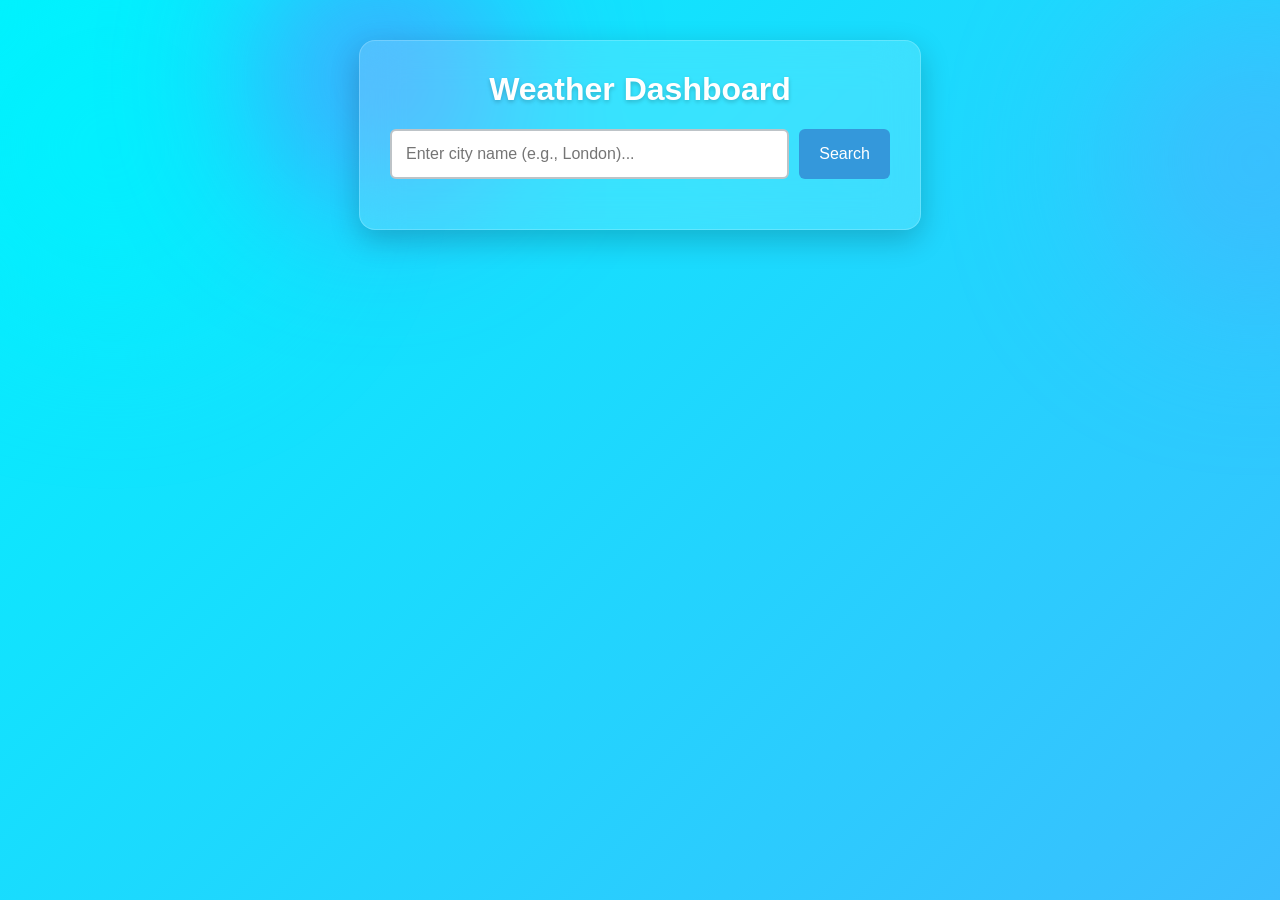
<file: live weatther metrics/index.html>
<!DOCTYPE html>
<html lang="en">
<head>
    <meta charset="UTF-8">
    <meta name="viewport" content="width=device-width, initial-scale=1.0">
    <title>Real-Time Weather Dashboard</title>
    <link rel="stylesheet" href="style.css">
</head>
<body>
    <!-- Container for dynamic weather particle effects (rain, snow, etc.) -->
    <div id="weather-effects"></div>

    <!-- Floating Glowing Orbs for Background Effect -->
    <div class="blob blob1"></div>
    <div class="blob blob2"></div>
    <div class="blob blob3"></div>

    <div class="dashboard-container">
        <h1>Weather Dashboard</h1>
        
        <div class="search-box">
            <input type="text" id="city-input" placeholder="Enter city name (e.g., London)...">
            <button id="search-btn">Search</button>
        </div>

        <div id="error-message" class="error-hidden"></div>

        <div id="weather-card" class="weather-hidden">
            <h2 id="location">City, Country</h2>
            <div class="weather-main">
                <span id="temperature">--°C</span>
                <span id="description">Condition</span>
            </div>
            <div class="weather-details">
                <div class="detail-item">
                    <span class="label">Humidity</span>
                    <span id="humidity" class="value">--%</span>
                </div>
                <div class="detail-item">
                    <span class="label">Wind Speed</span>
                    <span id="wind-speed" class="value">-- m/s</span>
                </div>
            </div>
        </div>
    </div>

    <script src="app.js"></script>
</body>
</html>
</file>
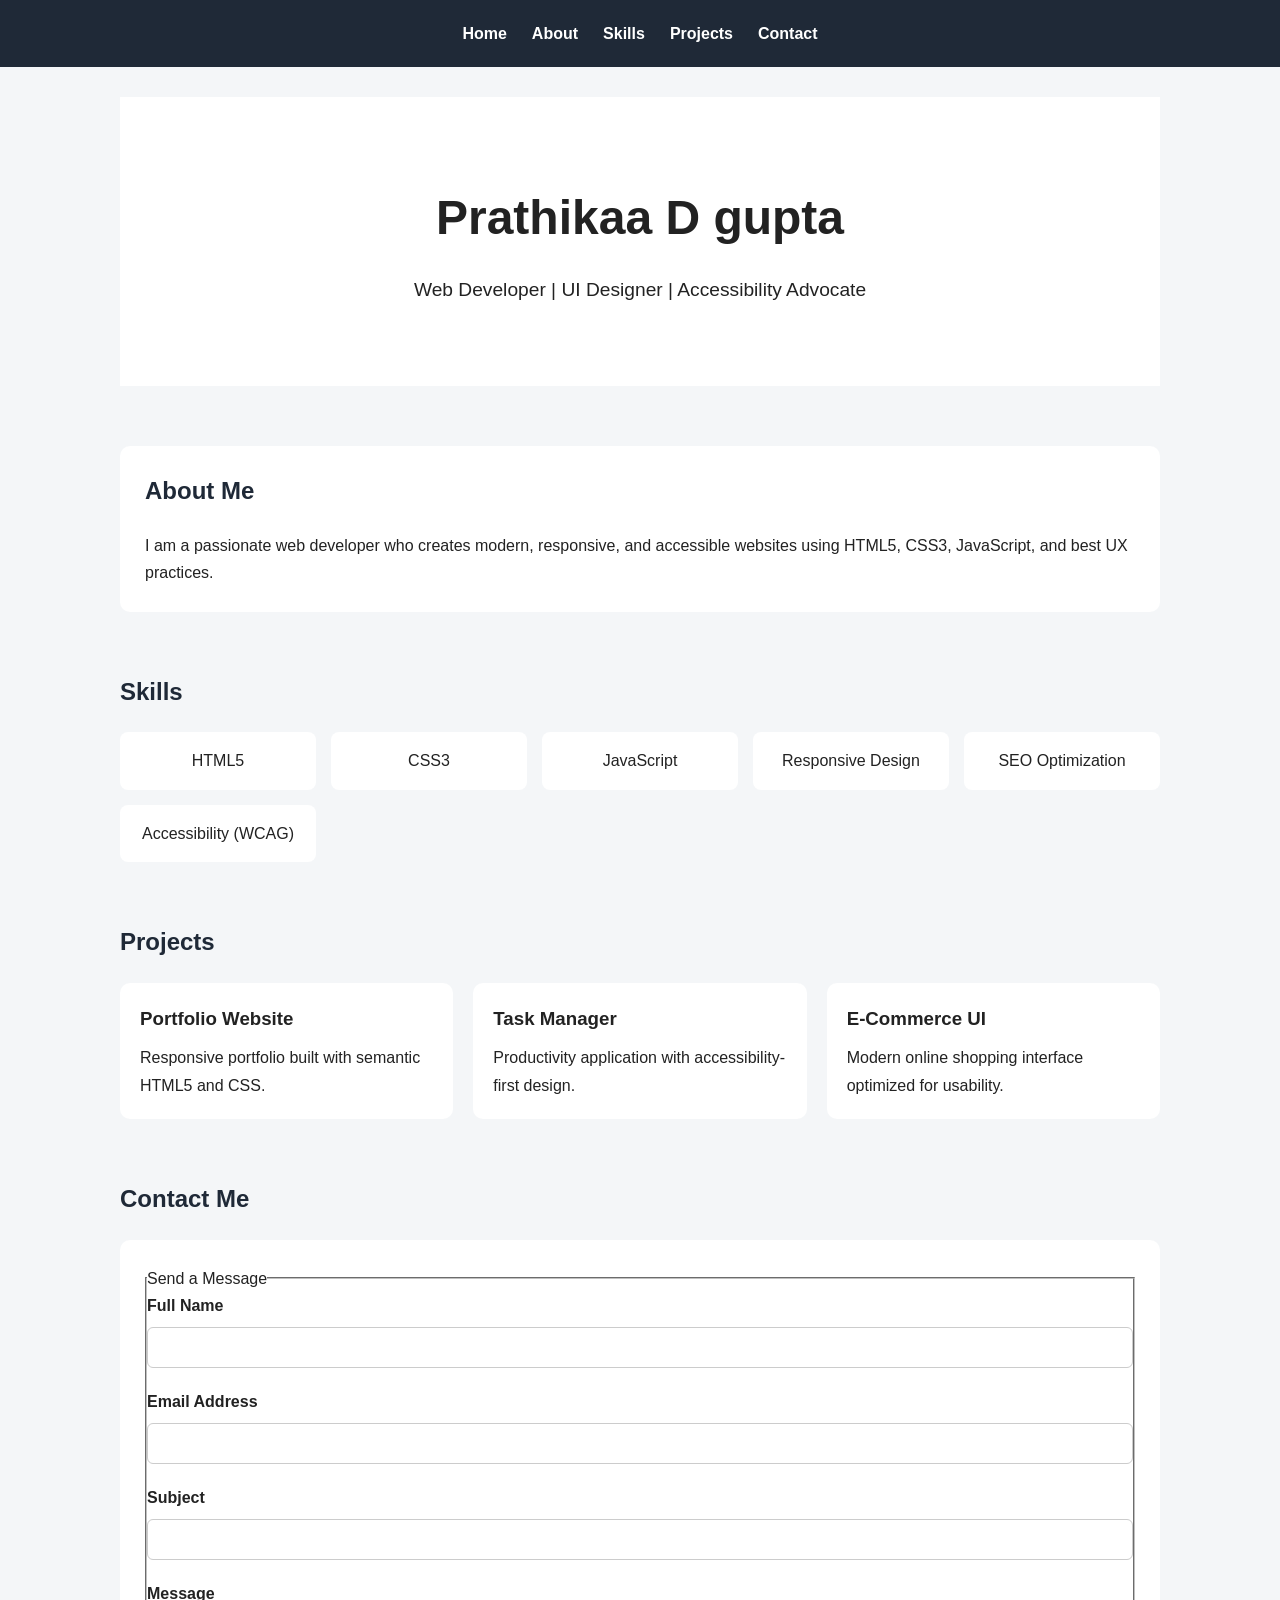
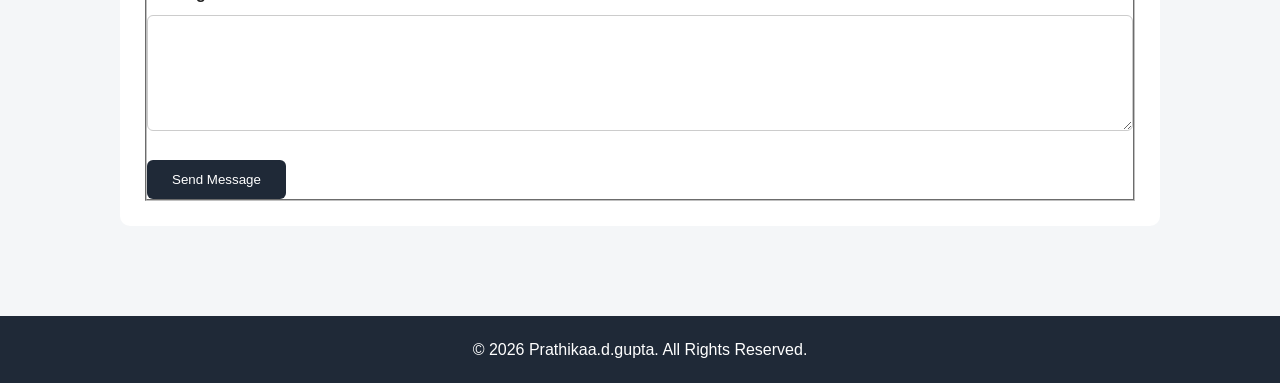
<file: Assessment 1.html>
<!DOCTYPE html>
<html lang="en">
<head>
<meta charset="UTF-8">
<meta name="viewport" content="width=device-width, initial-scale=1.0">

<title>Prathikaa.d.gupta | Accessible Portfolio</title>

<meta name="description" content="Professional portfolio of John Doe, web developer specializing in accessible and responsive websites.">
<meta name="keywords" content="portfolio, web developer, accessibility, HTML5, CSS3, JavaScript">
<meta name="author" content="John Doe">
<meta name="robots" content="index,follow">

<meta property="og:title" content="John Doe Portfolio">
<meta property="og:description" content="Accessible and responsive web developer portfolio.">
<meta property="og:type" content="website">

<style>
*{
    margin:0;
    padding:0;
    box-sizing:border-box;
}

html{
    scroll-behavior:smooth;
}

body{
    font-family:Arial, sans-serif;
    line-height:1.7;
    background:#f4f6f8;
    color:#222;
}

/* Skip Link */
.skip-link{
    position:absolute;
    left:-9999px;
    top:auto;
}

.skip-link:focus{
    left:10px;
    top:10px;
    background:#000;
    color:#fff;
    padding:10px;
    z-index:999;
}

/* Header */
header{
    background:#1f2937;
    color:white;
    padding:20px;
}

nav ul{
    list-style:none;
    display:flex;
    justify-content:center;
    gap:25px;
    flex-wrap:wrap;
}

nav a{
    color:white;
    text-decoration:none;
    font-weight:bold;
}

nav a:hover{
    text-decoration:underline;
}

/* Hero */
.hero{
    text-align:center;
    padding:80px 20px;
    background:white;
}

.hero h1{
    font-size:3rem;
    margin-bottom:15px;
}

.hero p{
    font-size:1.2rem;
}

/* Main */
main{
    max-width:1100px;
    margin:auto;
    padding:30px;
}

section{
    margin-bottom:60px;
}

section h2{
    margin-bottom:20px;
    color:#1f2937;
}

/* About */
.about{
    background:white;
    padding:25px;
    border-radius:10px;
}

/* Skills */
.skills ul{
    display:grid;
    grid-template-columns:repeat(auto-fit,minmax(180px,1fr));
    gap:15px;
    list-style:none;
}

.skills li{
    background:white;
    padding:15px;
    text-align:center;
    border-radius:8px;
}

/* Projects */
.project-grid{
    display:grid;
    grid-template-columns:repeat(auto-fit,minmax(280px,1fr));
    gap:20px;
}

.project-card{
    background:white;
    padding:20px;
    border-radius:10px;
}

.project-card h3{
    margin-bottom:10px;
}

/* Contact Form */
.contact-form{
    background:white;
    padding:25px;
    border-radius:10px;
}

.form-group{
    margin-bottom:20px;
}

label{
    display:block;
    margin-bottom:8px;
    font-weight:bold;
}

input,
textarea{
    width:100%;
    padding:12px;
    border:1px solid #ccc;
    border-radius:6px;
}

button{
    background:#1f2937;
    color:white;
    border:none;
    padding:12px 25px;
    cursor:pointer;
    border-radius:6px;
}

button:hover{
    opacity:0.9;
}

/* Accessibility Focus */
a:focus,
button:focus,
input:focus,
textarea:focus{
    outline:3px solid #2563eb;
    outline-offset:3px;
}

/* Footer */
footer{
    background:#1f2937;
    color:white;
    text-align:center;
    padding:20px;
}

@media(max-width:768px){
    .hero h1{
        font-size:2rem;
    }
}
</style>
</head>

<body>

<a href="#main-content" class="skip-link">Skip to Main Content</a>

<header role="banner">
    <nav aria-label="Main Navigation">
        <ul>
            <li><a href="#home">Home</a></li>
            <li><a href="#about">About</a></li>
            <li><a href="#skills">Skills</a></li>
            <li><a href="#projects">Projects</a></li>
            <li><a href="#contact">Contact</a></li>
        </ul>
    </nav>
</header>

<main id="main-content">

    <!-- Hero Section -->
    <section id="home" class="hero" aria-labelledby="hero-heading">
        <h1 id="hero-heading">Prathikaa D gupta </h1>
        <p>Web Developer | UI Designer | Accessibility Advocate</p>
    </section>

    <!-- About -->
    <section id="about" class="about" aria-labelledby="about-heading">
        <h2 id="about-heading">About Me</h2>
        <article>
            <p>
                I am a passionate web developer who creates modern,
                responsive, and accessible websites using HTML5,
                CSS3, JavaScript, and best UX practices.
            </p>
        </article>
    </section>

    <!-- Skills -->
    <section id="skills" class="skills" aria-labelledby="skills-heading">
        <h2 id="skills-heading">Skills</h2>

        <ul>
            <li>HTML5</li>
            <li>CSS3</li>
            <li>JavaScript</li>
            <li>Responsive Design</li>
            <li>SEO Optimization</li>
            <li>Accessibility (WCAG)</li>
        </ul>
    </section>

    <!-- Projects -->
    <section id="projects" aria-labelledby="projects-heading">
        <h2 id="projects-heading">Projects</h2>

        <div class="project-grid">

            <article class="project-card">
                <h3>Portfolio Website</h3>
                <p>
                    Responsive portfolio built with semantic HTML5 and CSS.
                </p>
            </article>

            <article class="project-card">
                <h3>Task Manager</h3>
                <p>
                    Productivity application with accessibility-first design.
                </p>
            </article>

            <article class="project-card">
                <h3>E-Commerce UI</h3>
                <p>
                    Modern online shopping interface optimized for usability.
                </p>
            </article>

        </div>
    </section>

    <!-- Contact -->
    <section id="contact" aria-labelledby="contact-heading">

        <h2 id="contact-heading">Contact Me</h2>

        <form class="contact-form"
              action="#"
              method="post"
              aria-label="Contact Form">

            <fieldset>
                <legend>Send a Message</legend>

                <div class="form-group">
                    <label for="name">Full Name</label>
                    <input
                        type="text"
                        id="name"
                        name="name"
                        required
                        autocomplete="name">
                </div>

                <div class="form-group">
                    <label for="email">Email Address</label>
                    <input
                        type="email"
                        id="email"
                        name="email"
                        required
                        autocomplete="email">
                </div>

                <div class="form-group">
                    <label for="subject">Subject</label>
                    <input
                        type="text"
                        id="subject"
                        name="subject"
                        required>
                </div>

                <div class="form-group">
                    <label for="message">Message</label>
                    <textarea
                        id="message"
                        name="message"
                        rows="6"
                        required></textarea>
                </div>

                <button type="submit">
                    Send Message
                </button>

            </fieldset>

        </form>

    </section>

</main>

<footer>
    <p>&copy; 2026 Prathikaa.d.gupta. All Rights Reserved.</p>
</footer>

</body>
</html>
</file>
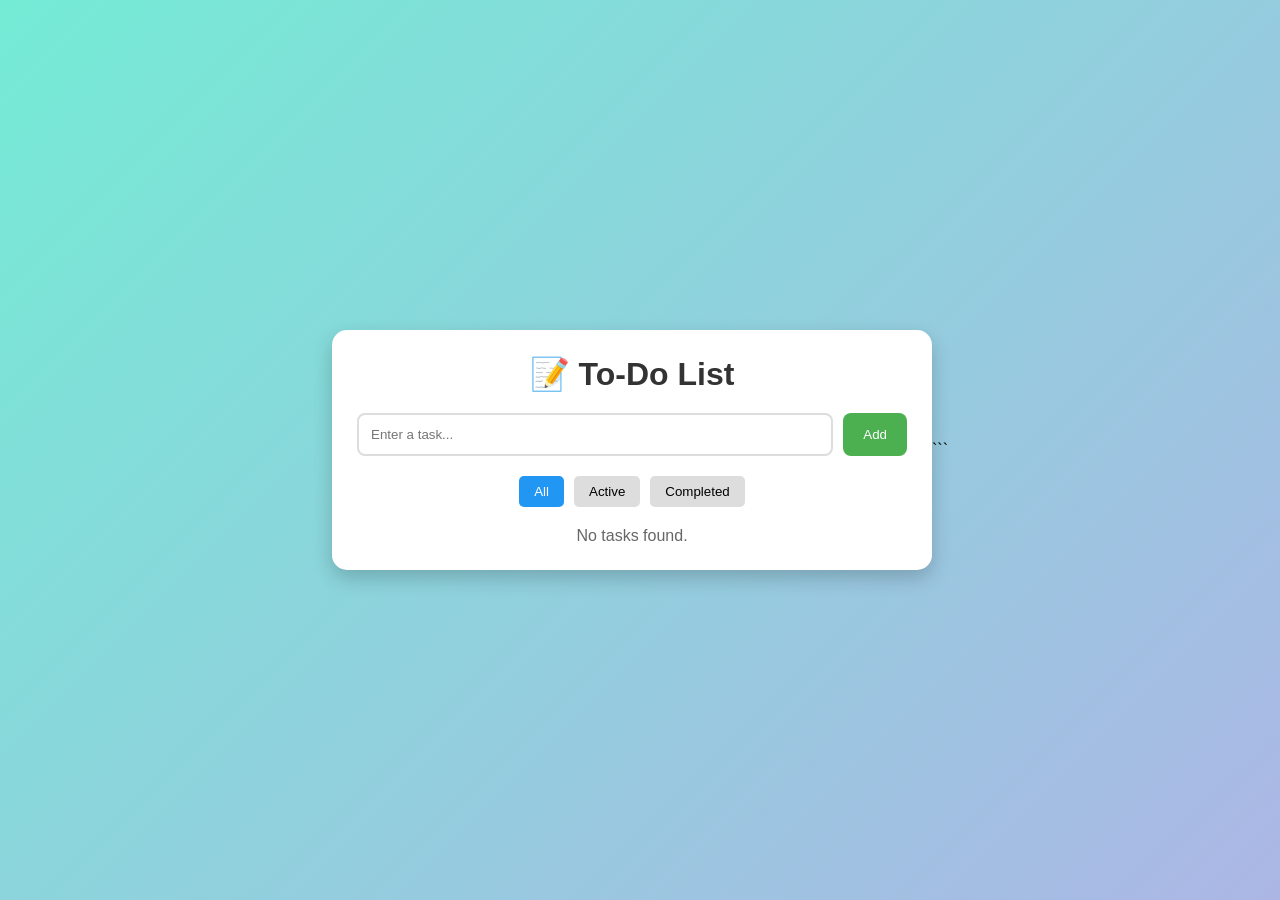
<file: Assignment 3.html>
<!DOCTYPE html>
<html lang="en">
<head>
<meta charset="UTF-8">
<meta name="viewport" content="width=device-width, initial-scale=1.0">
<title>Interactive To-Do List</title>

<style>
    *{
        margin:0;
        padding:0;
        box-sizing:border-box;
        font-family:Arial, sans-serif;
    }

    body{
        background:linear-gradient(135deg,#74ebd5,#ACB6E5);
        min-height:100vh;
        display:flex;
        justify-content:center;
        align-items:center;
        padding:20px;
    }

    .container{
        background:#fff;
        width:100%;
        max-width:600px;
        padding:25px;
        border-radius:15px;
        box-shadow:0 8px 20px rgba(0,0,0,0.2);
    }

    h1{
        text-align:center;
        margin-bottom:20px;
        color:#333;
    }

    .input-section{
        display:flex;
        gap:10px;
        margin-bottom:20px;
    }

    #taskInput{
        flex:1;
        padding:12px;
        border:2px solid #ddd;
        border-radius:8px;
        outline:none;
    }

    #addBtn{
        padding:12px 20px;
        border:none;
        background:#4CAF50;
        color:white;
        border-radius:8px;
        cursor:pointer;
    }

    #addBtn:hover{
        background:#45a049;
    }

    .filters{
        display:flex;
        justify-content:center;
        gap:10px;
        margin-bottom:20px;
    }

    .filter-btn{
        padding:8px 15px;
        border:none;
        background:#ddd;
        border-radius:5px;
        cursor:pointer;
    }

    .filter-btn.active{
        background:#2196F3;
        color:white;
    }

    ul{
        list-style:none;
    }

    li{
        display:flex;
        justify-content:space-between;
        align-items:center;
        padding:12px;
        margin-bottom:10px;
        background:#f8f8f8;
        border-radius:8px;
        transition:0.3s;
    }

    li:hover{
        transform:translateY(-2px);
    }

    .task-text{
        flex:1;
        margin-right:10px;
        word-break:break-word;
    }

    .completed{
        text-decoration:line-through;
        color:gray;
    }

    .actions{
        display:flex;
        gap:5px;
    }

    .actions button{
        border:none;
        padding:7px 10px;
        border-radius:5px;
        cursor:pointer;
    }

    .complete-btn{
        background:#28a745;
        color:white;
    }

    .edit-btn{
        background:#ffc107;
        color:black;
    }

    .delete-btn{
        background:#dc3545;
        color:white;
    }

    .empty{
        text-align:center;
        color:#666;
        margin-top:20px;
    }
</style>
</head>
<body>

<div class="container">

    <h1>📝 To-Do List</h1>

    <div class="input-section">
        <input type="text" id="taskInput" placeholder="Enter a task...">
        <button id="addBtn">Add</button>
    </div>

    <div class="filters">
        <button class="filter-btn active" data-filter="all">All</button>
        <button class="filter-btn" data-filter="active">Active</button>
        <button class="filter-btn" data-filter="completed">Completed</button>
    </div>

    <ul id="taskList"></ul>

</div>

<script>

const taskInput = document.getElementById("taskInput");
const addBtn = document.getElementById("addBtn");
const taskList = document.getElementById("taskList");
const filterButtons = document.querySelectorAll(".filter-btn");

let tasks = JSON.parse(localStorage.getItem("tasks")) || [];
let currentFilter = "all";

/* Save Tasks */
function saveTasks(){
    localStorage.setItem("tasks", JSON.stringify(tasks));
}

/* Render Tasks */
function renderTasks(){

    taskList.innerHTML = "";

    let filteredTasks = tasks.filter(task => {

        if(currentFilter === "active")
            return !task.completed;

        if(currentFilter === "completed")
            return task.completed;

        return true;
    });

    if(filteredTasks.length === 0){

        taskList.innerHTML =
            `<p class="empty">No tasks found.</p>`;

        return;
    }

    filteredTasks.forEach(task => {

        const li = document.createElement("li");

        li.innerHTML = `
            <span class="task-text ${task.completed ? 'completed' : ''}">
                ${task.text}
            </span>

            <div class="actions">

                <button class="complete-btn"
                        data-id="${task.id}">
                    ${task.completed ? "Undo" : "Done"}
                </button>

                <button class="edit-btn"
                        data-id="${task.id}">
                    Edit
                </button>

                <button class="delete-btn"
                        data-id="${task.id}">
                    Delete
                </button>

            </div>
        `;

        taskList.appendChild(li);
    });
}

/* Create Task */
function addTask(){

    const text = taskInput.value.trim();

    if(text === ""){
        alert("Please enter a task.");
        return;
    }

    tasks.push({
        id: Date.now(),
        text: text,
        completed: false
    });

    taskInput.value = "";

    saveTasks();
    renderTasks();
}

addBtn.addEventListener("click", addTask);

taskInput.addEventListener("keypress", function(e){
    if(e.key === "Enter"){
        addTask();
    }
});

/* Event Delegation */
taskList.addEventListener("click", function(e){

    const id = Number(e.target.dataset.id);

    /* Complete Task */
    if(e.target.classList.contains("complete-btn")){

        tasks = tasks.map(task =>
            task.id === id
                ? {...task, completed: !task.completed}
                : task
        );
    }

    /* Edit Task */
    if(e.target.classList.contains("edit-btn")){

        const task = tasks.find(t => t.id === id);

        const updatedText = prompt(
            "Edit your task:",
            task.text
        );

        if(updatedText !== null &&
           updatedText.trim() !== ""){

            task.text = updatedText.trim();
        }
    }

    /* Delete Task */
    if(e.target.classList.contains("delete-btn")){

        if(confirm("Delete this task?")){

            tasks = tasks.filter(
                task => task.id !== id
            );
        }
    }

    saveTasks();
    renderTasks();
});

/* Filter Tasks */
filterButtons.forEach(button => {

    button.addEventListener("click", () => {

        document
            .querySelector(".filter-btn.active")
            .classList.remove("active");

        button.classList.add("active");

        currentFilter =
            button.dataset.filter;

        renderTasks();
    });

});

/* Initial Load */
renderTasks();

</script>

</body>
</html>
```
</file>
<file: live weatther metrics/style.css>
:root {
    --primary-color: #2c3e50;
    --accent-color: #3498db;
    --danger-color: #e74c3c;
    --bg-color: #ecf0f1;
    --card-bg: #ffffff;
}

body {
    font-family: 'Segoe UI', Tahoma, Geneva, Verdana, sans-serif;
    /* Modern Animated Sky Gradient */
    background: linear-gradient(
        -45deg,
        #00c6ff,
        #0072ff,
        #4facfe,
        #00f2fe
    );
    background-attachment: fixed;
    
    /* Animated Gradient Properties */
    background-size: 400% 400%;
    animation: skyFlow 15s ease infinite;

    color: #fff; /* Change default text color for better contrast on gradient */
    margin: 0;
    padding: 40px 20px;
    display: flex;
    justify-content: center;
    perspective: 1500px; /* Creates a 3D space for child elements */
    overflow: hidden; /* Prevents blobs from causing scrollbars */
}

.dashboard-container {
    width: 100%;
    max-width: 500px;
    /* 1. Glassmorphism Effect */
    background: rgba(255, 255, 255, 0.15);
    backdrop-filter: blur(20px);
    border: 1px solid rgba(255, 255, 255, 0.2);
    padding: 30px;
    border-radius: 16px;
    box-shadow: 0 10px 30px rgba(0, 0, 0, 0.2);
    
    /* 2. Prepare for JS-driven transform */
    transition: transform 0.4s ease, box-shadow 0.4s ease; /* Smooth transition for hover */
    transform-style: preserve-3d; /* Allow children to have 3D transforms */
}

h1 {
    text-align: center;
    /* Updated color for better contrast on glass */
    color: #fff;
    text-shadow: 0 2px 4px rgba(0,0,0,0.2);
    margin-top: 0;
    transition: transform 0.4s ease; /* Add transition for 3D effect */
}

.search-box {
    display: flex;
    gap: 10px;
    margin-bottom: 20px;
}

input {
    flex: 1;
    padding: 14px;
    border: 2px solid #bdc3c7;
    border-radius: 6px;
    font-size: 16px;
    outline: none;
}

input:focus {
    border-color: #fff;
}

button {
    padding: 12px 20px;
    background-color: var(--accent-color);
    color: white;
    border: none;
    border-radius: 6px;
    font-size: 16px;
    cursor: pointer;
    transition: background 0.2s;
}

button:hover {
    background-color: #2980b9;
}

/* State Management Classes */
.weather-hidden, .error-hidden {
    display: none !important;
}

#error-message {
    background-color: #fde8e8;
    color: var(--danger-color);
    padding: 12px;
    border-radius: 6px;
    border: 1px solid #f8b4b4;
    margin-bottom: 20px;
    text-align: center;
}

#weather-card {
    text-align: center;
    animation: fadeIn 0.5s ease-in-out;
    transition: transform 0.4s ease; /* Add transition for 3D effect */
}

.weather-main {
    margin: 20px 0;
}

#temperature {
    font-size: 3rem;
    font-weight: bold;
    display: block;    
    color: #fff;
}

#description {
    font-size: 1.2rem;
    color: rgba(255, 255, 255, 0.8);
    text-transform: capitalize;
}

.weather-details {
    display: flex;
    justify-content: space-around;
    margin-top: 30px;
    padding-top: 20px;
    border-top: 1px solid #ecf0f1;
}

.detail-item .label {
    display: block;
    color: rgba(255, 255, 255, 0.7);
    font-size: 0.9rem;
    margin-bottom: 5px;
}

.detail-item .value {
    font-size: 1.2rem;
    font-weight: 600;    
    color: #fff;
}

/* --- 3D Parallax Effect on Hover --- */
.dashboard-container:hover h1 {
    transform: translateZ(30px); /* Move title forward */
}

.dashboard-container:hover #weather-card {
    transform: translateZ(50px); /* Move weather card even more forward */
}

@keyframes fadeIn {
    from { opacity: 0; transform: translateY(10px); }
    to { opacity: 1; transform: translateY(0); }
}

@keyframes skyFlow {
    0% {
        background-position: 0% 50%;
    }
    50% {
        background-position: 100% 50%;
    }
    100% {
        background-position: 0% 50%;
    }
}

/* --- Floating Glowing Orbs --- */
.blob {
    position: fixed;    
    z-index: -2; /* Place blobs behind everything */
    border-radius: 50%;
    filter: blur(80px);
    opacity: .5;
    animation: float 12s infinite alternate;
}

.blob1 {
    width: 350px;
    height: 350px;
    background: #00f2fe;
    top: -10%;
    left: -5%;
    animation-duration: 11s;
}

.blob2 {
    width: 300px;
    height: 300px;
    background: #4facfe;
    bottom: -15%;
    right: -10%;
    animation-duration: 13s;
    animation-delay: -3s;
}

.blob3 {
    width: 250px;
    height: 250px;
    background: #7b61ff;
    bottom: 25%;
    left: 20%;
    animation-duration: 10s;
    animation-delay: -5s;
}

@keyframes float {
    from { transform: translateY(0px) translateX(0px) rotate(0deg); }
    to { transform: translateY(-40px) translateX(20px) rotate(20deg); }
}

/* --- Dynamic Weather Effects --- */
#weather-effects {
    position: fixed;
    inset: 0;
    overflow: hidden;
    z-index: -1; /* Behind card, in front of blobs */
    pointer-events: none; /* Allow clicks to pass through */
}

/* 1. Rain Effect */
.rain-drop {
    position: absolute;
    top: -50px;
    width: 2px;
    height: 15px;
    background: rgba(255, 255, 255, 0.6);
    animation: rainFall linear infinite;
}

@keyframes rainFall {
    to {
        transform: translateY(110vh);
    }
}

/* 2. Snow Effect */
.snowflake {
    position: absolute;
    top: -50px;
    color: white;
    text-shadow: 0 0 5px #fff;
    animation: snowFall linear infinite;
}

@keyframes snowFall {
    to {
        transform: translateY(105vh) rotate(360deg);
    }
}

/* 3. Sunny Effect */
.sun {
    position: absolute;
    top: -50px;
    right: -50px;
    width: 200px;
    height: 200px;
    border-radius: 50%;
    background: #FFD700;
    box-shadow: 0 0 50px #FFD700, 0 0 100px #FFD700, inset 0 0 20px #ffc700;
    animation: rotateSun 30s linear infinite;
}

@keyframes rotateSun {
    from { transform: rotate(0deg); }
    to { transform: rotate(360deg); }
}

/* 4. Cloud Effect */
.cloud {
    position: absolute;
    color: white;
    animation: moveCloud linear infinite;
}

@keyframes moveCloud {
    from { transform: translateX(-200px); }
    to { transform: translateX(110vw); }
}

/* 5. Thunderstorm Effect */
.flash {
    position: absolute;
    inset: 0;
    background: rgba(255, 255, 255, 0.8);
    opacity: 0;
    animation: lightning 5s linear infinite;
}

@keyframes lightning {
    0%, 94% { opacity: 0; }
    95% { opacity: 0.8; }
    96% { opacity: 0.2; }
    97% { opacity: 0.6; }
    98% { opacity: 0.1; }
    100% { opacity: 0; }
}
</file>
